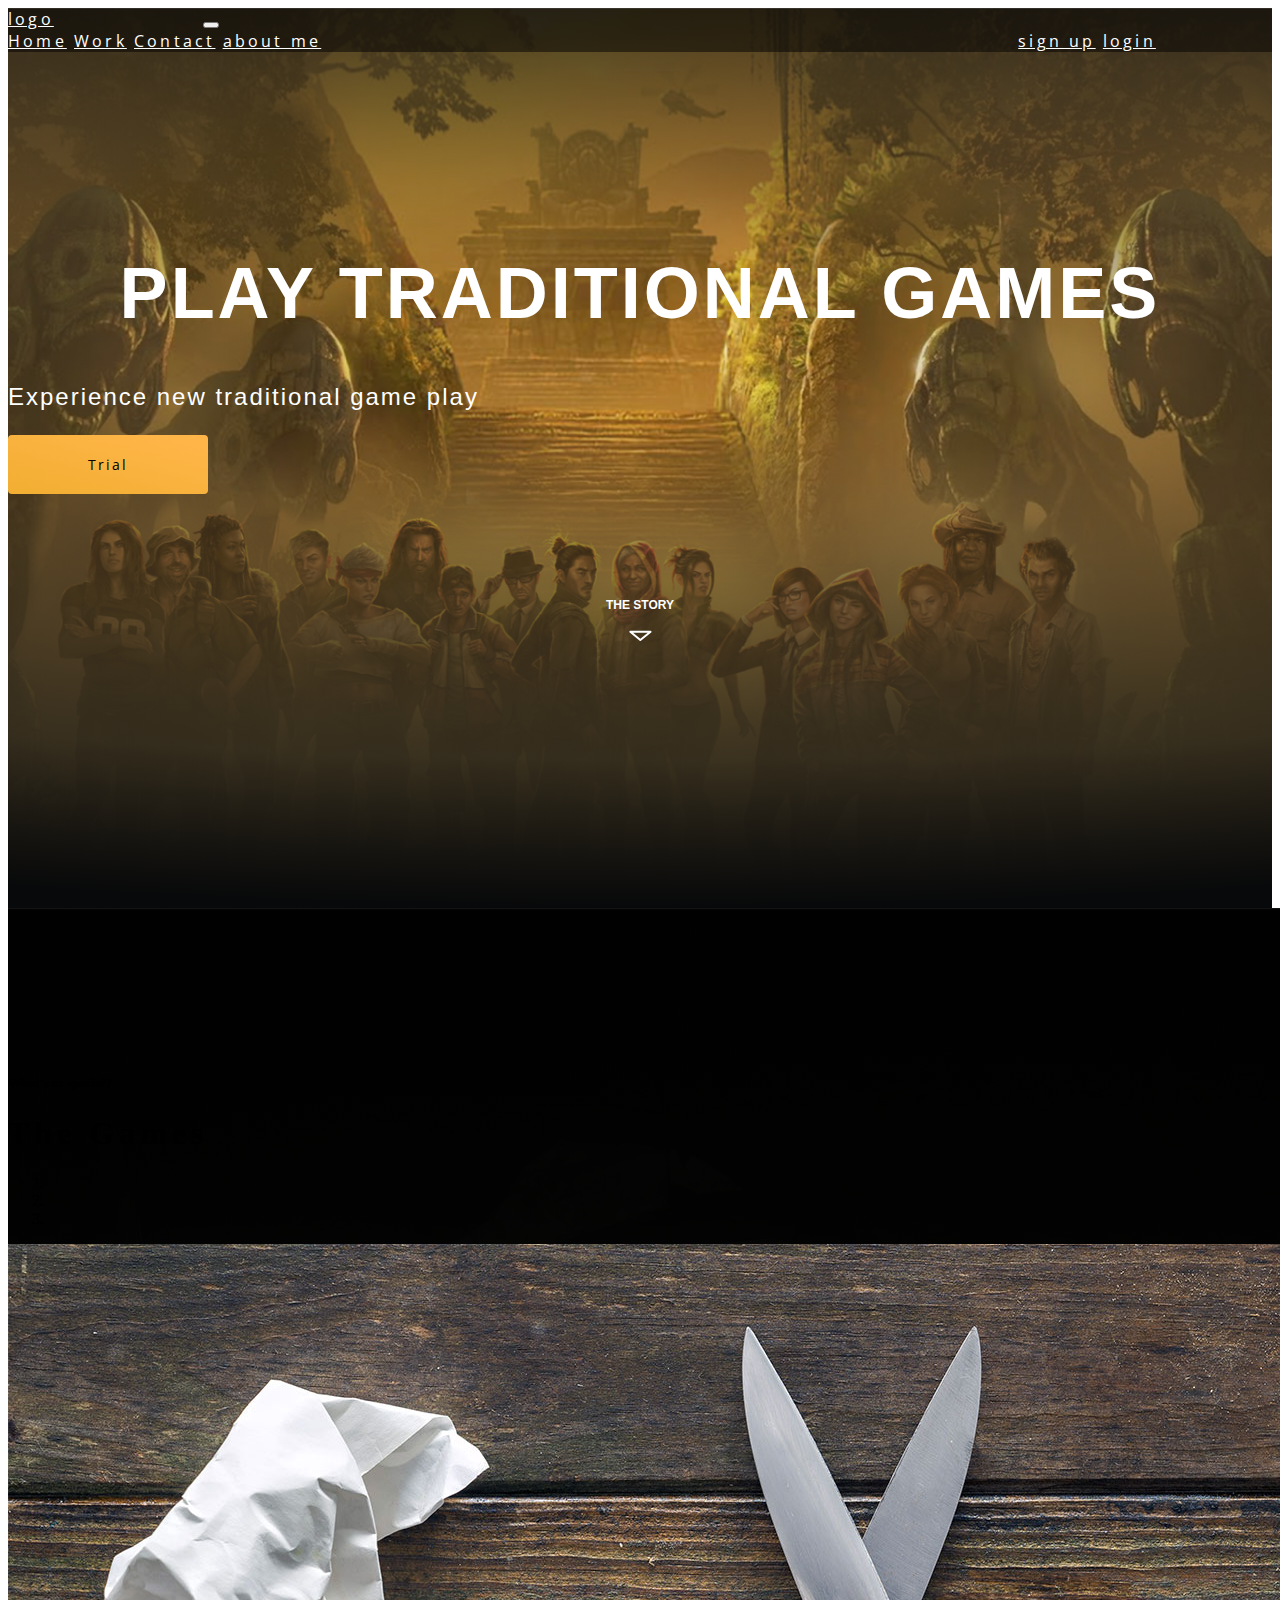
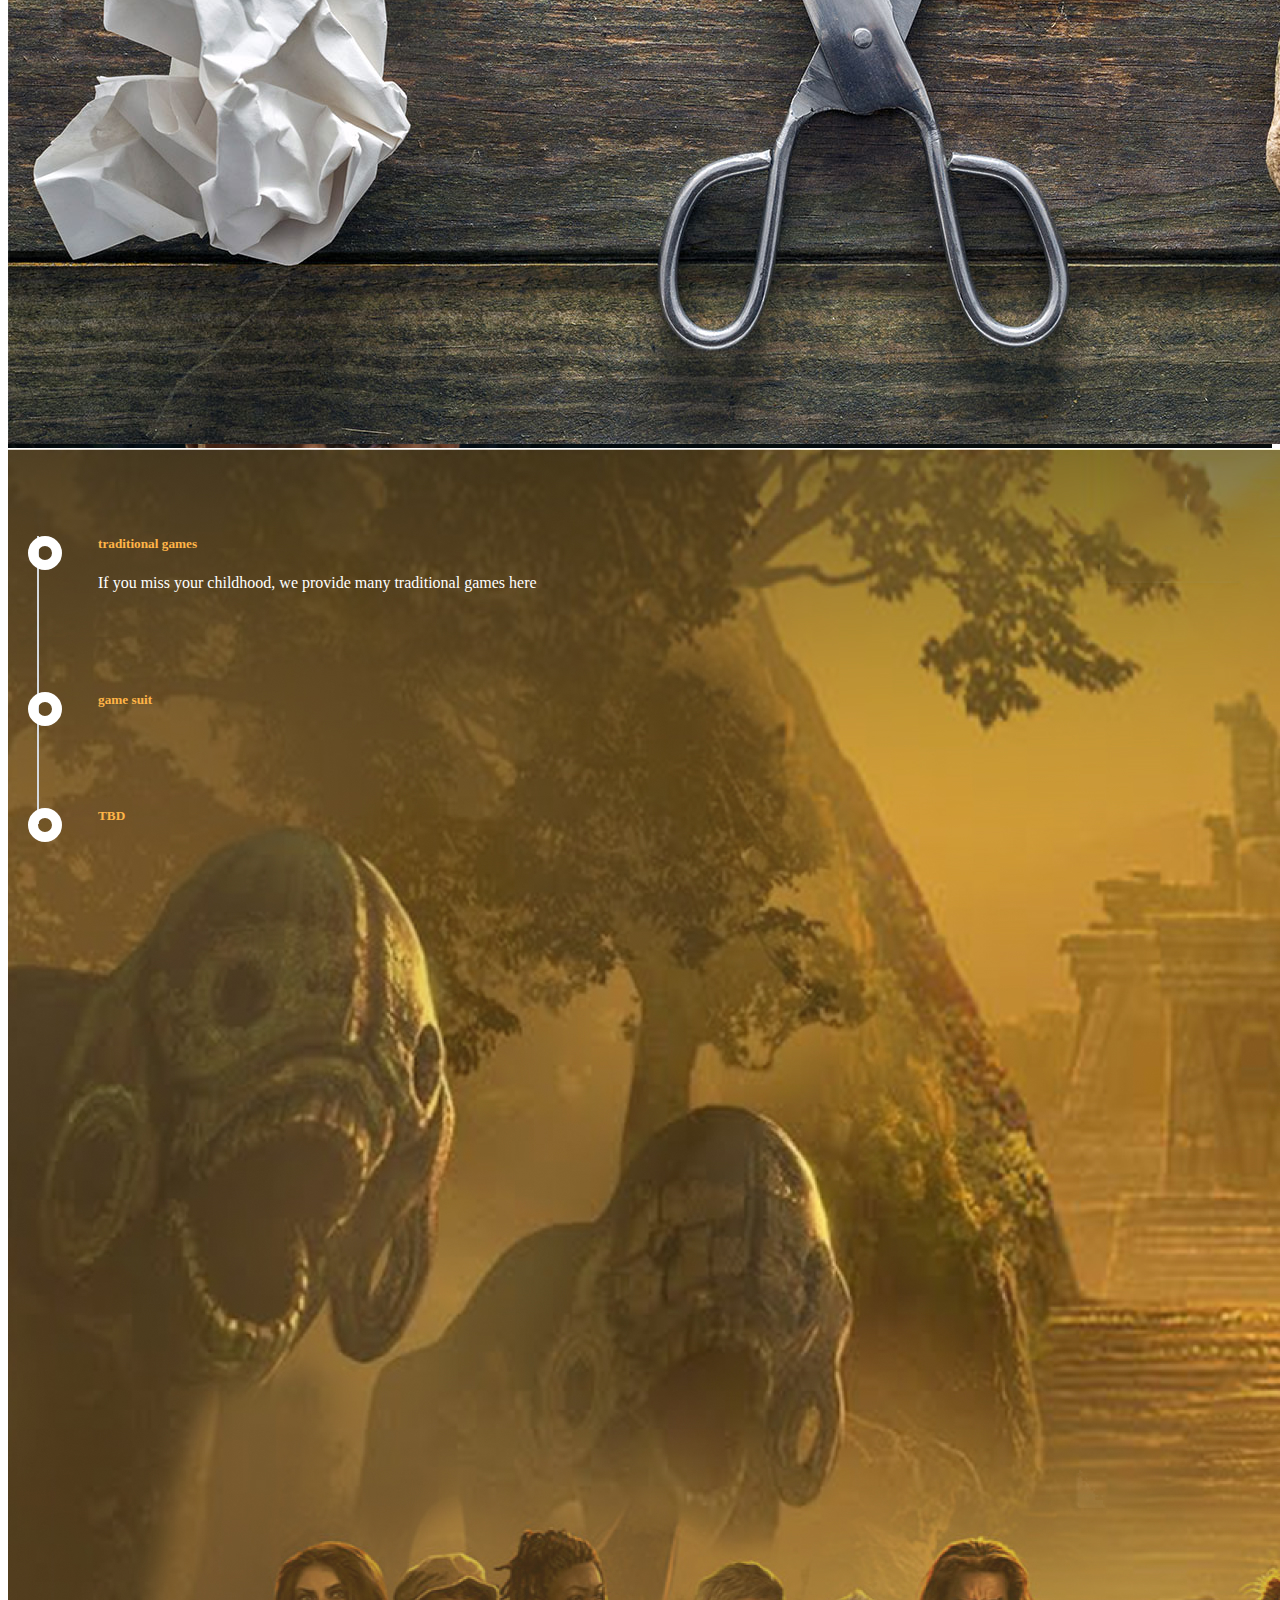
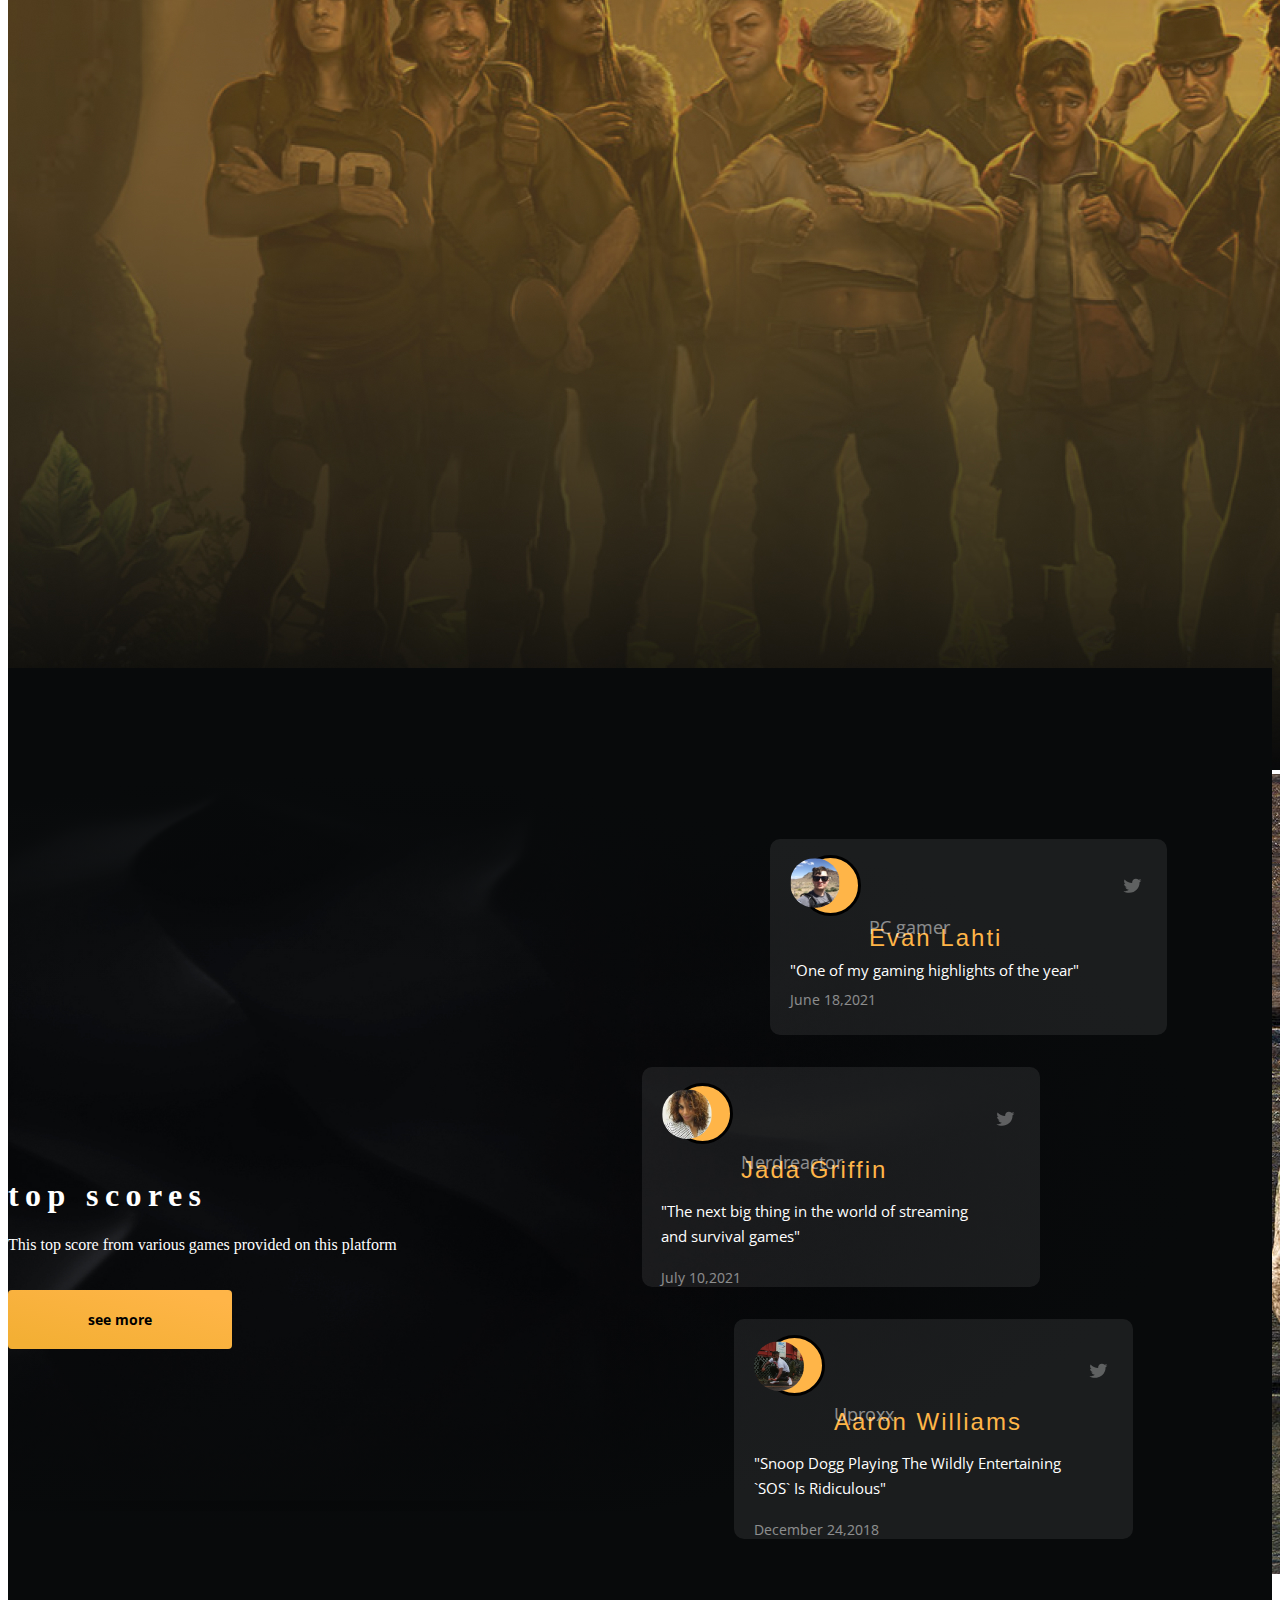
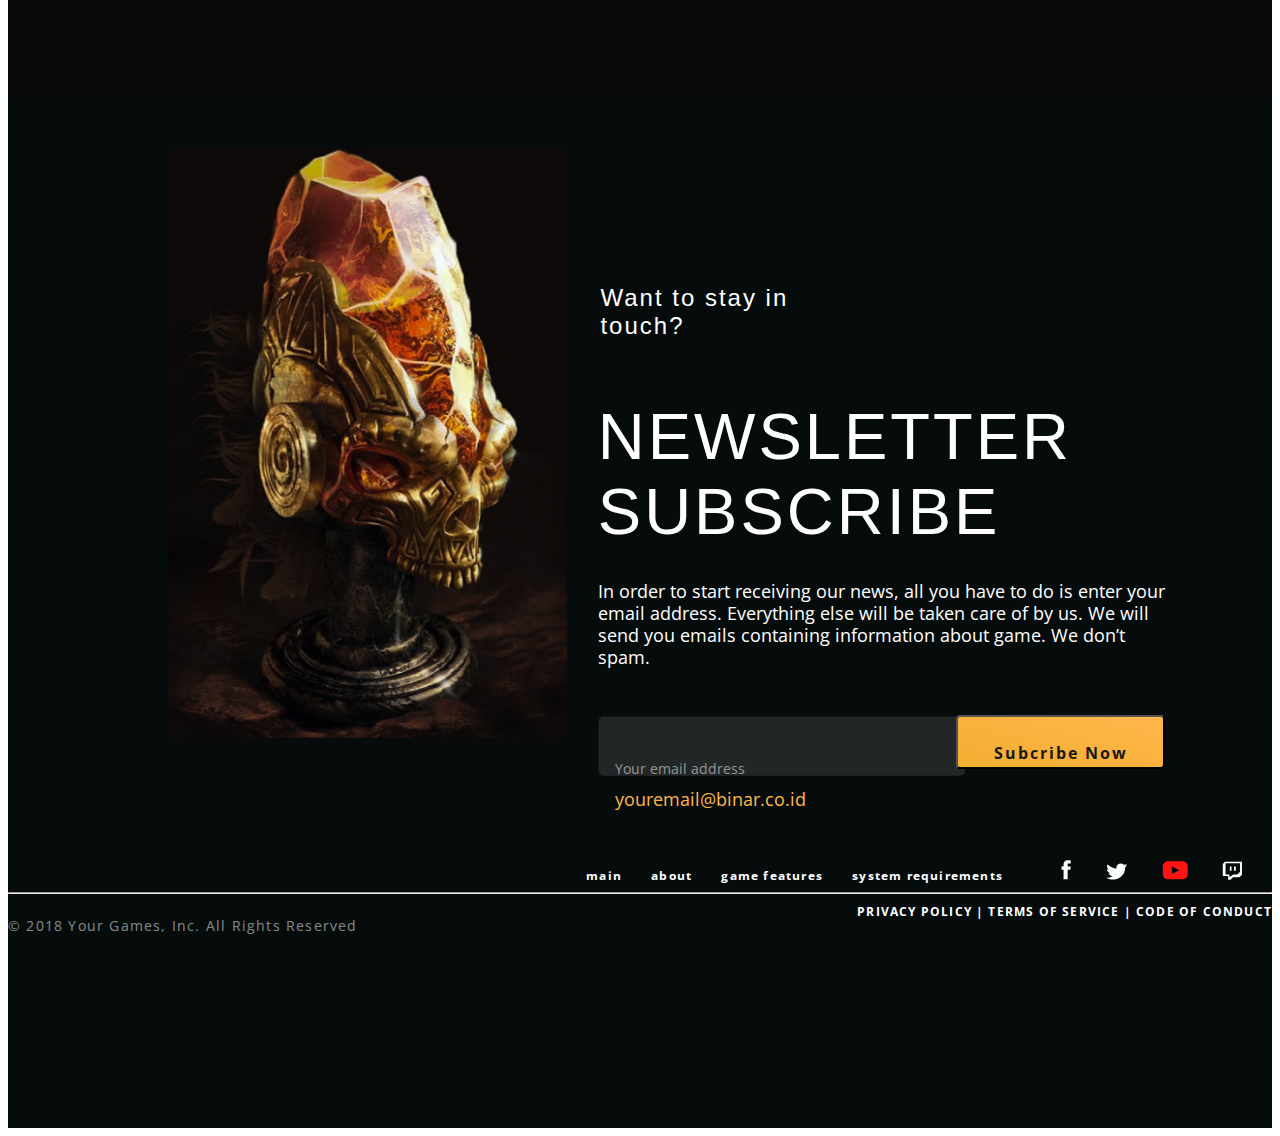
<file: index.html>
<!DOCTYPE html>
<html lang="en">
<head>
    <meta charset="UTF-8">
    <meta http-equiv="X-UA-Compatible" content="IE=edge">
    <meta name="viewport" content="width=device-width, initial-scale=1.0">
    <title>Binar Challenge 1</title>
    <link rel="stylesheet" href="style/style.css">
    <link href="https://cdn.jsdelivr.net/npm/bootstrap@5.0.2/dist/css/bootstrap.min.css" rel="stylesheet" integrity="sha384-EVSTQN3/azprG1Anm3QDgpJLIm9Nao0Yz1ztcQTwFspd3yD65VohhpuuCOmLASjC" crossorigin="anonymous">
    <script src="https://cdn.jsdelivr.net/npm/bootstrap@5.0.2/dist/js/bootstrap.bundle.min.js" integrity="sha384-MrcW6ZMFYlzcLA8Nl+NtUVF0sA7MsXsP1UyJoMp4YLEuNSfAP+JcXn/tWtIaxVXM" crossorigin="anonymous"></script>
</head>
<body>
    <!-- Start: section main-bg -->
    <section class="main-bg">
        <!-- navbar menu -->
        <nav class="navbar navbar-expand-lg navbar-light">
            <div class="container text-uppercase">
              <a class="navbar-brand" href="#">logo</a>
              <button class="navbar-toggler" type="button" data-bs-toggle="collapse" data-bs-target="#navbarNavAltMarkup" aria-controls="navbarNavAltMarkup" aria-expanded="false" aria-label="Toggle navigation">
                <span class="navbar-toggler-icon"></span>
              </button>
              <div class="collapse navbar-collapse" id="navbarNavAltMarkup">
                <div class="navbar-nav" style="flex-grow: 6;">
                  <a class="nav-link active" aria-current="page" href="#">Home</a>
                  <a class="nav-link" href="#">Work</a>
                  <a class="nav-link" href="#">Contact</a>
                  <a class="nav-link" href="#">about me</a>
                </div>
                <div class="navbar-nav" style="flex-grow: 1;">
                  <a class="nav-link" href="#">sign up</a>
                  <a class="nav-link" href="#">login</a>
                </div>
              </div>
            </div>
          </nav>
          <!-- end of: navbar menu -->
          
          <!-- content main-page -->
          <div class="content">
              <div class="container text-center">
                  <h1>PLAY TRADITIONAL GAMES</h1>
                  <h3>Experience new traditional game play</p>
                  <button type="button" class="btn btn-warning text-uppercase btn-intro-game" formaction="./challenge-4.html">Trial</button>
              </div>
          </div> 
          <div class="the-story">
            <div class="container text-center">
                <h3 style="margin-top: 100px;">The story</h3>
                <img src="./assets/svg/scroll down.svg" alt="">
            </div>
        </div> 
        <!-- end of: content page -->
    </section>
    <!-- akhir main-bg -->

    <!-- section 2: the games -->
    <section class="the-games">
      <!-- membagi 2 konten -->
      <div class="container" style="padding-top: 150px;">
        <div class="row">
          <!-- konten -->
          <div class="col-md-4">
            <h5 class="text-white" style="line-height: 5px;">What's so special?</h5>
            <h1 class="text-white text-uppercase" style="margin-top: 30px;letter-spacing: 5px;">The Games</h1>
          </div>
          <!-- slider -->
          <div class="col-md-8">
            <div id="carouselExampleIndicators" class="carousel slide" data-ride="carousel">
              <ol class="carousel-indicators">
                <li data-target="#carouselExampleIndicators" data-slide-to="0" class="active"></li>
                <li data-target="#carouselExampleIndicators" data-slide-to="1"></li>
                <li data-target="#carouselExampleIndicators" data-slide-to="2"></li>
              </ol>
              <div class="carousel-inner">
                <div class="carousel-item active">
                  <img class="d-block w-100" src="./assets/image/rockpaperstrategy-1600.jpg" alt="First slide">
                </div>
                <div class="carousel-item">
                  <img class="d-block w-100" src="/assets/image/main-bg.jpg" alt="Second slide">
                </div>
                <div class="carousel-item">
                  <img class="d-block w-100" src="./assets/image/rockpaperstrategy-1600.jpg" alt="Third slide">
                </div>
              </div>
              <a class="carousel-control-prev" href="#carouselExampleIndicators" role="button" data-slide="prev">
                <span class="carousel-control-prev-icon" aria-hidden="true"></span>
                <span class="sr-only"></span>
              </a>
              <a class="carousel-control-next" href="#carouselExampleIndicators" role="button" data-slide="next">
                <span class="carousel-control-next-icon" aria-hidden="true"></span>
                <span class="sr-only"></span>
              </a>
            </div>
          </div>
        </div>
      </div>
    </section>
    <!-- end of: section 2 -->

    <!-- start: section3 -->
    <section class="section3" >
      <div class="container">
        <div class="row">
          <div class="col-md-7">
          </div>
          <div class="col-md-5">
            <h4 class="text-white">What's so special?</h4>
            <h1 class="features text-white text-uppercase" style="letter-spacing: 10px;">features</h1>
            
            <!-- ini timeline -->
            <div class="pembatas-timeline">
            <ul class="timeline">
              <li>
                <h5 class="title-timeline float-right text-uppercase">traditional games</h5>
                <p class="par-timeline">If you miss your childhood, we provide many traditional games here</p>
              </li>
              <li>
                <h5 class="title-timeline float-right text-uppercase">game suit</h5>
              </li>
              <li>
                <h5 class="title-timeline float-right text-uppercase">TBD</h5>
              </li>
            </ul>
          </div>
            <!-- akhir timeline -->
          </div>
        </div>
      </div>
    </section>
    <!-- end of: section 3 -->

    <!-- start: section4 -->
    <section class="section4">
      <div class="container">
        <p class="small-box">Can My Computer Run this game?</p>
        <div class="row">
          <div class="col-md-6 text-white">
            <!-- <p class="small-box">Can My Computer Run this game?</p> -->
            <h1 class="sys-req text-uppercase">SYSTEM REQUIREMENTS</h1>
            <div class="information">
              <table class="table-information">
                <tr>
                  <td>
                    <h4>os:</h4>
                    <p>Windows 7 64-bit only (No OSX Support at this time)</p>
                  </td>
                  <td>
                    <h4>processor</h4>
                    <p>Intel Core 2 Duo @2.4GHz or AMD Athlon X2 @2.8GHz</p>
                  </td>
                </tr>
                <tr>
                  <td>
                    <h4>memory:</h4>
                    <p>4GB RAM</p>
                  </td>
                  <td>
                    <h4>storage:</h4>
                    <p>8 GB available space</p>
                  </td>
                </tr>
                <tr>
                  <td colspan="2">
                    <h4>Graphics:</h4>
                    <p>NVIDIA GeForce GTX 660 2GB or AMD Radeon HD 7850 2GB DirectX11 (Shader Model 5)</p>
                  </td>
                </tr>
              </table>
            </div>
          </div>
        </div>
      </div>
    </section>
    <!-- end of:section4 -->

    <!-- start: section 5 -->
    <section class="section5">
      <div class="container">
        <div class="row">
          <div class="col-md-6">
            <div class="top-score">
            <h1 class="text-uppercase" style="margin-top: 25px; letter-spacing: 0.2em;">top scores</h1>
            <p style="margin-top: 20px;">This top score from various games provided on this platform</p>
            <button type="button" class="btn-topscore btn-warning" style="margin-top: 20px;">see more</button>
          </div>
        </div>
        <div class="col-md-6">
          <div class="quote">
            <!-- kotak quote 1 -->
            <div class="quote1" style="display: inline-block;"> 
              <div class="img-quote1" >
                <div class="orange-1"></div>
                <img src="./assets/image/quote1.png" alt="img-quote1" id="img1" style="position: absolute;">
              </div>
              <div class="gamer-name1">
                <h6>Evan Lahti</h6>
                <p>PC gamer</p>
              </div>
              <img src="./assets/svg/twitter.svg" alt="twitter" class="twitter1">
              <div class="comment1">
              <p class="p-comment1">"One of my gaming highlights of the year"</p>
              <p class="p-date1">June 18,2021</p>
            </div>
            </div>

            <!-- kotak quote 2 -->
            <div class="quote2">
              <div class="img-quote2">
                <div class="orange-2"></div>
                <img src="./assets/image/quote2.png" alt="quote2.png" id="img2">
              </div>
              <div class="gamer-name2">
                <h6>Jada Griffin</h6>
                <p>Nerdreactor</p>
              </div>
              <img src="./assets/svg/twitter.svg" alt="twitter" class="twitter1">
              <div class="comment1">
                <p class="p-comment1">"The next big thing in the world of streaming and survival games"</p>
                <p class="p-date2">July 10,2021</p>
              </div>
          </div>

          <!-- kotak quote 3 -->
          <div class="quote3">
            <div class="img-quote2">
              <div class="orange-2"></div>
              <img src="./assets/image/quote3.png" alt="quote3.png" id="img2">
            </div>
            <div class="gamer-name2">
              <h6>Aaron Williams</h6>
              <p>Uproxx</p>
            </div>
            <img src="./assets/svg/twitter.svg" alt="twitter" class="twitter1">
            <div class="comment1">
              <p class="p-comment1">"Snoop Dogg Playing The Wildly Entertaining `SOS` Is Ridiculous"</p>
              <p class="p-date2">December 24,2018</p>
            </div>
          </div>
        </div>
      </div>
    </div>
    </section>
    <!-- end of: section5 -->

    <!-- start: section 6 -->
    <section class="section6">
      <div class="container">
        <div class="row">
          <div class="col-md-4">
            <img src="./assets/image/image6.png" alt="image6" class="image6" style="background: radial-gradient( 45.43% 53.19% at 50% 50%, rgba(255, 255, 255, 0) 0%, rgba(0, 0, 0, 0) 46.15%, #080a0b 99.74%);">
          </div>
          <div class="col-md-8">
            <div class="last-content">
              <h5>Want to stay in touch?</h5>
              <h1>newsletter subscribe</h1>
              <p>In order to start receiving our news, all you have to do is enter your email address. Everything else will be taken care of by us. We will send you emails containing information about game. We don’t spam.</p>
            </div>
            <div class="form-email">
              <img src="./assets/image/rectangle6.png" alt="rectangle6" class="rectangle6">
              <h6>Your email address</h6>
              <h5>youremail@binar.co.id</h5>
              <button type="button" class="btn-subscribe btn-warning" style="margin-top: 20px;">Subcribe Now</button>
            </div>
          </div>
      </div>
      <footer style="margin-top: 50%;">
        <div class="socmed text-uppercase" style="flex-grow: 8; margin-left: 5px;">
          <a href="#">main</a>
          <a href="#">about</a>
          <a href="#">game features</a>
          <a href="#">system requirements</a>
          <a href="quotes"></a>
          <img src="./assets/svg/facebook.svg" alt="facebook" style="margin-left: 10px;">
          <img src="./assets/image/twitter-socmed.png" alt="twitter" style="margin-left: 30px;margin-right: 30px;">       
          <img src="./assets/svg/Vector.svg" alt="youtube" style="margin-right: 30px;">
          <img src="./assets/svg/twitch.svg" alt="twitch" style="margin-right: 30px;">
        </div>
        <hr style="color: white;">
        <div class="parent-lastfooter" style="display: flex;">
          <div class="last-footer">
            <p>&copy; 2018 Your Games, Inc. All Rights Reserved</p>
          </div>
          <div class="privacy" style="flex-grow: 1;margin-bottom: 20px;">
            <a href="#">Privacy Policy |</a>
            <a href="#">terms of service |</a>
            <a href="#">code of conduct</a>
          </div>
        </div>
      </footer>
    </div>
    <!-- end of:section 6 -->
</body>
</html>
</file>
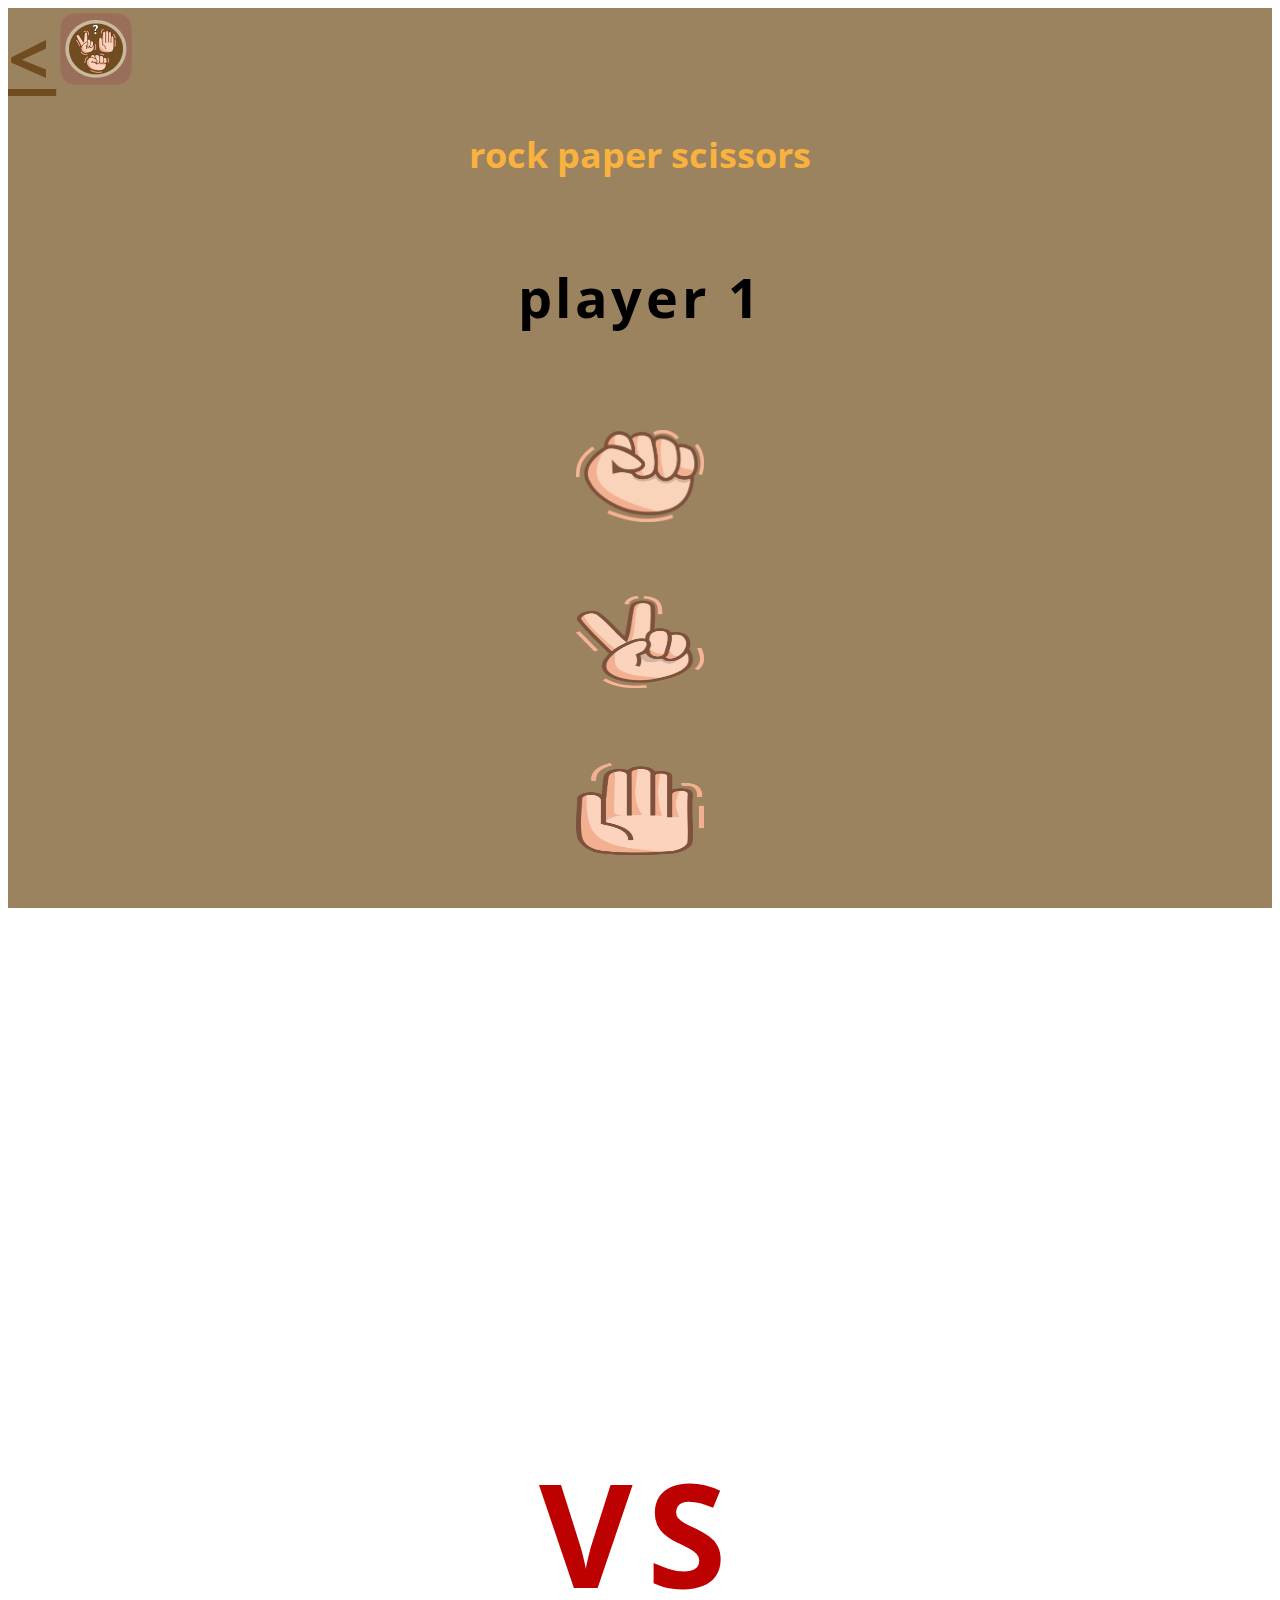
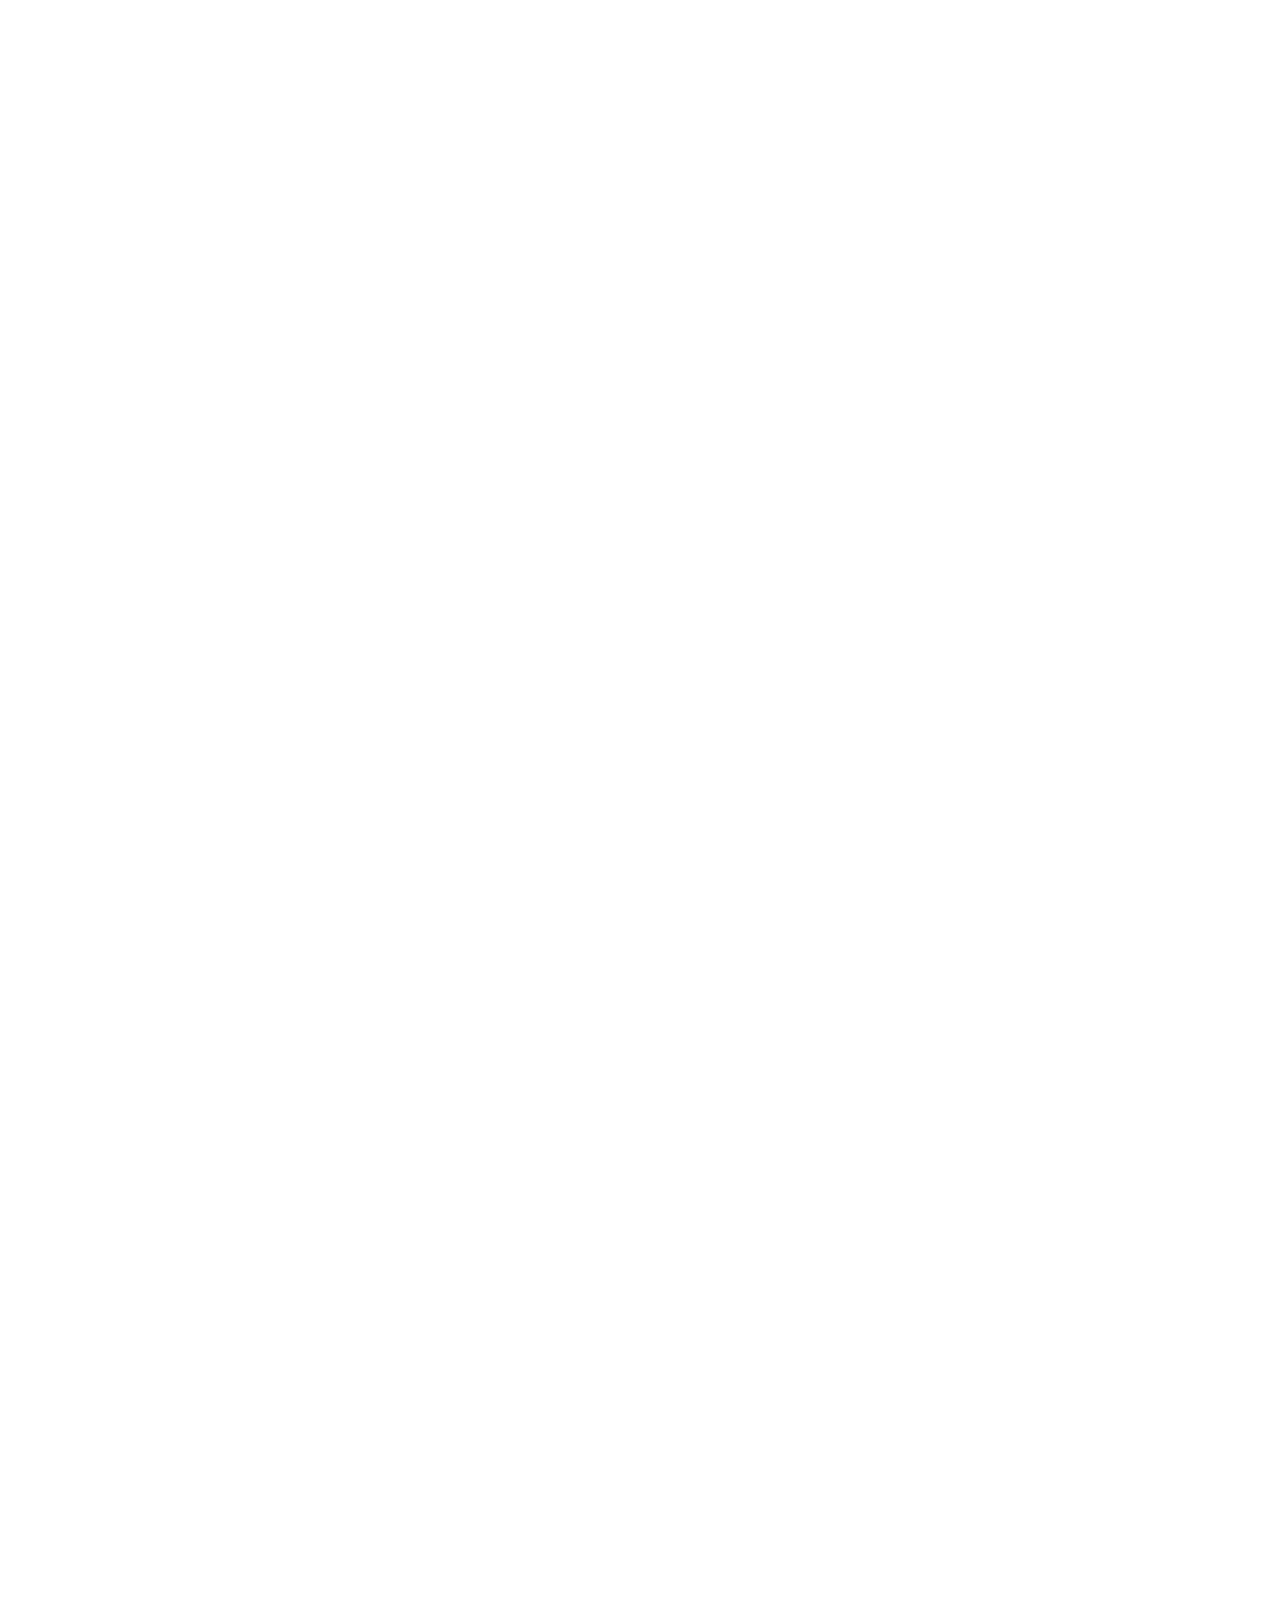
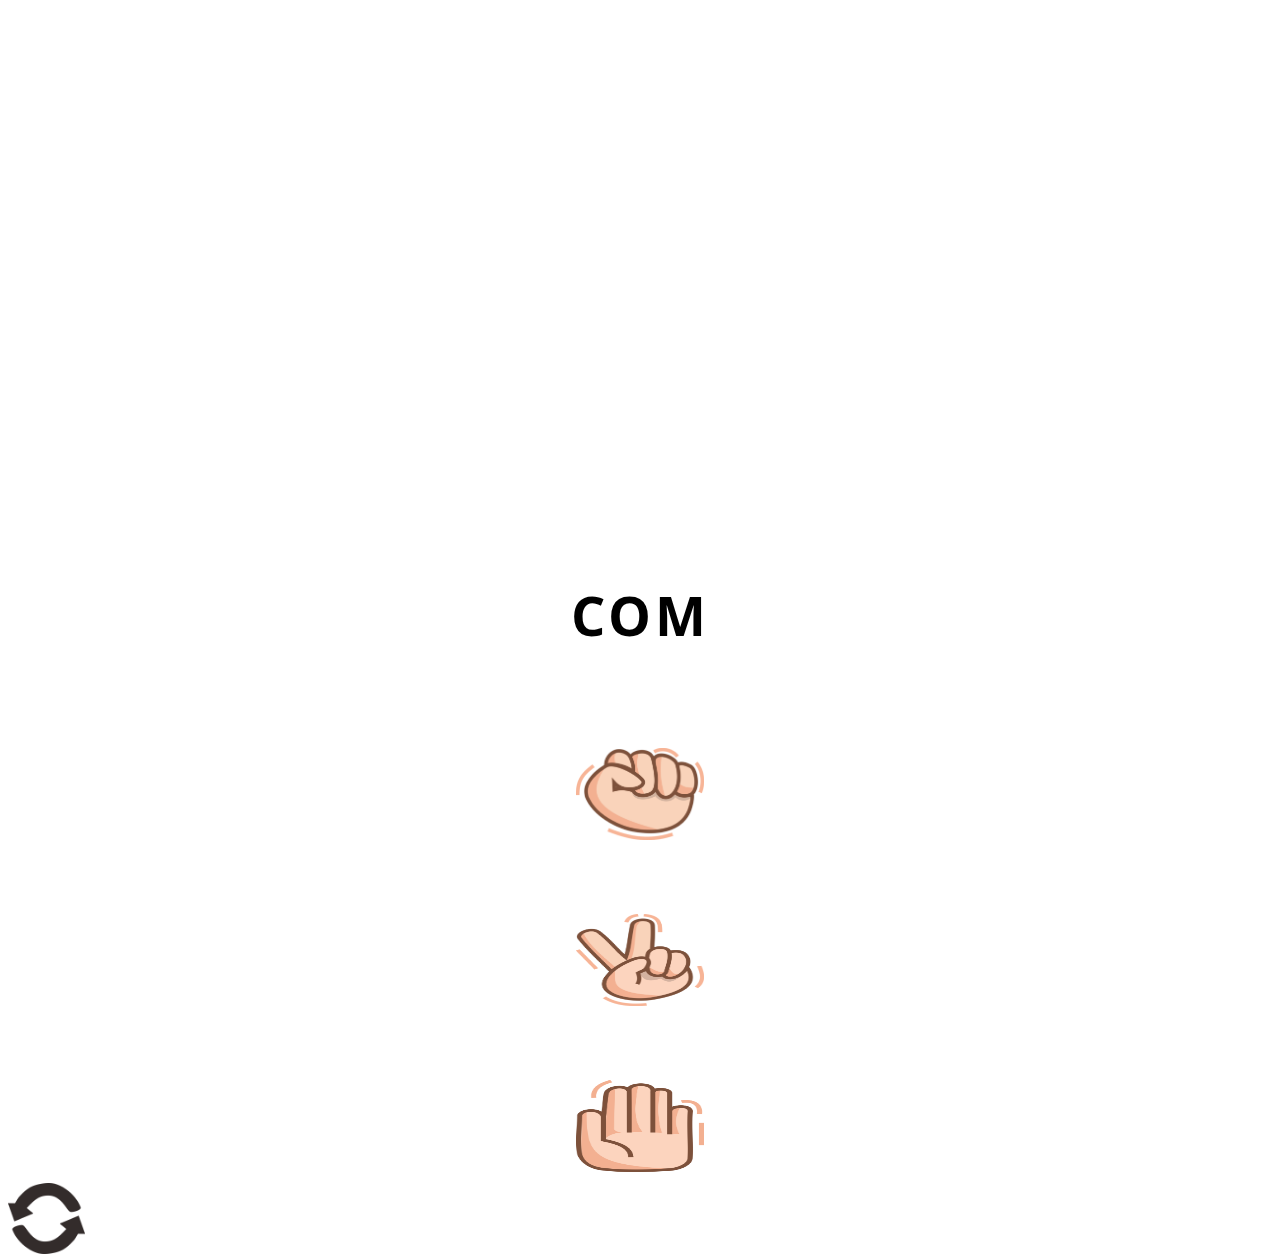
<file: challenge-4.html>
<!DOCTYPE html>
<html lang="en">
<head>
    <meta charset="UTF-8">
    <meta http-equiv="X-UA-Compatible" content="IE=edge">
    <meta name="viewport" content="width=device-width, initial-scale=1.0">
    <title>Challenge 4</title>
    <link href="https://cdn.jsdelivr.net/npm/bootstrap@5.0.2/dist/css/bootstrap.min.css" rel="stylesheet" integrity="sha384-EVSTQN3/azprG1Anm3QDgpJLIm9Nao0Yz1ztcQTwFspd3yD65VohhpuuCOmLASjC" crossorigin="anonymous">
    <script src="https://cdn.jsdelivr.net/npm/bootstrap@5.0.2/dist/js/bootstrap.bundle.min.js" integrity="sha384-MrcW6ZMFYlzcLA8Nl+NtUVF0sA7MsXsP1UyJoMp4YLEuNSfAP+JcXn/tWtIaxVXM" crossorigin="anonymous"></script>
    <link rel="stylesheet" href="style/style2.css">
</head>
<body>
    <section class="rps-bg">
        <div class="row">
            <div class="col-md-6">
            <!-- navbar -->
            <nav class="navbar navbar-expand-lg navbar-light float-left">
                <div class="container text-uppercase">
                <a class="navbar-brand" href="index.html" style="color: #724c21; " ><</a>
                <img src="./assets/image2/suit.png" alt="" style="width: 72px;
                height: 72px;">
                <h1>rock paper scissors</h1>                    
                </div>
            </nav></div>
            <div class="col-md-6"></div>
        </div>
        
        <div class="container">
            <div class="row">
                <!-- untuk player -->
                <div class="col-md-4 text-uppercase player" id="pilihanPlayer">
                    <h2 class="">player 1</h2>
                    <div class="batu-player" style="padding-top: 5%;">
                        <img src="./assets/image2/batu.png" alt="">
                    </div>
                    <div class="gunting-player" style="padding-top: 5%;">
                        <img src="./assets/image2/gunting.png" alt="">
                    </div>
                    <div class="kertas-player" style="padding-top: 5%;">
                        <img src="./assets/image2/kertas.png" alt="">
                    </div>
                </div>
                <!-- untuk result text -->
                <div class="result-text col-md-4 text-center align-middle">
                    <!-- untuk vs -->
                    <div class="vs align-middle" id="vs">
                        <h1 class="font-bold mx-auto align-middle">VS</h1>
                    </div>
                    <!-- untuk result: win -->
                    <div class="win d-none border border-success rounded bg-success" id="win">
                        <p>Player Win</p>
                    </div>
                    <!-- untuk result: lose -->
                    <div class="d-none border border-success rounded bg-success" id="lose">
                        <p>Com Win</p>
                    </div>
                    <!-- untuk result: draw -->
                    <div class="d-none border border-success rounded bg-success" id="draw">
                        <p>draw</p>
                    </div>

                </div>
                <!-- untuk com -->
                <div class="col-md-4 text-uppercase com" id='resultCom'>
                    <h2>COM</h2>
                    <div class="batu-player" style="padding-top: 5%;">
                        <img src="./assets/image2/batu.png" alt="" id="0">
                    </div>
                    <div class="gunting-player" style="padding-top: 5%;">
                        <img src="./assets/image2/gunting.png" alt="" id="1">
                    </div>
                    <div class="kertas-player" style="padding-top: 5%;">
                        <img src="./assets/image2/kertas.png" alt="" id="2">
                    </div>
                </div>
            </div>

            <!-- Refresh page -->
            <div class="refresh">
                <img src="./assets/image2/refresh.png" alt="" class="rounded mx-auto d-block" id="refresh">
            </div>
        </div>

    </section>
    <script src="./script.js"></script>
</body>
</html>
</file>
<file: style/style.css>
@import url("https://fonts.googleapis.com/css2?family=Open+Sans&display=swap");
@import url("https://fonts.googleapis.com/css2?family=Bebas+Neue&display=swap");

.main-bg {
  background-size: cover;
  background-position: center;
  height: 100vh;
  position: relative;
  background-image: radial-gradient(
      189.96% 61.18% at 50% 38.82%,
      rgba(255, 181, 72, 0) 0%,
      rgba(52, 44, 29, 0.80319) 73.22%,
      #08090a 99.74%
    ),
    url("../assets/image/main-bg.jpg");
}

.navbar {
  background: rgba(0, 0, 0, 0.5);
}
.navbar * {
  color: white !important;
  letter-spacing: 0.2em;
  font-family: "Open Sans", sans-serif;
}
.navbar-collapse {
  display: flex;
  justify-content: space-between;
}

.navbar-brand {
  margin-right: 142px;
}

.content {
  color: white;
  margin-top: 200px;
}

.content h1 {
  font-family: Arial;
  font-style: normal;
  font-weight: bold;
  font-size: 72px;
  line-height: 83px;
  text-align: center;
  letter-spacing: 3px;
  text-transform: uppercase;
}
.content h3 {
  margin-top: 30px;
  font-family: Arial;
  font-style: normal;
  font-weight: normal;
  font-size: 24px;
  line-height: 28px;
  /* identical to box height */

  letter-spacing: 2px;
}

.btn-intro-game {
  background: linear-gradient(194.68deg, #ffb548 11.27%, #f3af34 90.4%);
  border-radius: 4px;
  font-weight: 700 bold;
  font-family: "Open Sans", sans-serif;
  text-align: center;
  padding: 20px 80px !important;
  font-size: 14px;
  color: black;
  border: none;
  letter-spacing: 2px;
}

.the-story {
  text-align: center;
  height: 100px;
  position: relative;
  animation-name: down-animation;
  animation-duration: 4s;
  animation-iteration-count: infinite;
  color: white;
}

@keyframes down-animation {
  /* keadaan awal */
  0% {
    left: 0px;
    top: 0px;
  }
  /* keaddan pertengahan */
  50% {
    left: 0px;
    top: 100px;
  }
  /* keaddan semula */
  100% {
    left: 0px;
    top: 0px;
  }
}

.wrapper {
  text-align: center;
  height: 100px;
  position: relative;
  animation-name: down-animation;
  animation-duration: 4s;
  animation-iteration-count: infinite;
}
.the-story h3 {
  font-family: Arial, Helvetica, sans-serif;
  font-style: normal;
  font-weight: bold;
  font-size: 12px;
  line-height: 22px;
  text-transform: uppercase;
}
.the-games {
  background-size: cover;
  background-position: center;
  height: 100vh;
  width: 100vmax;
  position: relative;
  background: rgb(0, 0, 0);
  background: linear-gradient(
      180deg,
      rgba(0, 0, 0, 0.8897934173669468) 32%,
      rgba(0, 0, 0, 0.20211834733893552) 100%
    ),
    url("../assets/image/the-games-bg.jpg");
}

.section3 {
  color: #fff;
  min-height: 100vh;
  padding-top: 130px;
  background-color: #000;
  background: radial-gradient(
      136.03% 54.57% at 50% 48.04%,
      rgba(255, 255, 255, 0) 0%,
      rgba(0, 0, 0, 0) 60.63%,
      #080a0b 99.74%
    ),
    url("../assets/image/features.jpg");
  background-size: cover;
  background-position: top;
}

.pembatas-timeline {
  margin-top: 50;
}

ul.timeline {
  list-style-type: none;
  position: relative;
}
ul.timeline:before {
  content: " ";
  background: #d4d9df;
  display: inline-block;
  position: absolute;
  left: 29px;
  width: 2px;
  height: 100%;
  z-index: 400;
}
ul.timeline > li {
  margin: 20px 0;
  padding-left: 20px;
}
ul.timeline > li:before {
  content: " ";
  /* background: white; */
  display: inline-block;
  position: absolute;
  border-radius: 50%;
  border: 10px solid #fff;
  left: 20px;
  width: 14px;
  height: 14px;
  z-index: 400;
}

.title-timeline {
  color: #ffb548;
  margin-top: 100px;
  margin-left: 30px;
}
.par-timeline {
  margin-left: 30px;
}

.section4 {
  min-height: 100vh;
  padding-top: 130px;
  background-color: #000;
  background: radial-gradient(
      136.03% 54.57% at 50% 48.04%,
      rgba(255, 255, 255, 0) 0%,
      rgba(0, 0, 0, 0) 60.63%,
      #080a0b 99.74%
    ),
    url("../assets/image/requirements.png");
  background-size: cover;
  background-position: top;
}

.small-box {
  letter-spacing: 2px;
  /* margin-left: 50px; */
  left: 50%;
  right: 50%;
  text-align: center;
  color: white;
  font-size: 14px;
}
.sys-req {
  letter-spacing: 2px;
  padding-right: 100px;
  display: inline-block;
}

.information {
  margin-top: 50px;
}

.table-information tr {
  border: solid 1px #fff;
  padding: 15px;
}
.table-information td {
  border: solid 1px #fff;
  padding-left: 15px;
  padding-top: 15px;
}

.table-information h4 {
  color: #ffb548;
  text-transform: uppercase;
}

.section5 {
  min-height: 100vh;
  padding-top: 130px;
  background-image: radial-gradient(
      70.52% 37.27% at 24.21% 47.47%,
      rgba(35, 15, 15, 0) 0%,
      rgba(0, 0, 0, 0) 51.1%,
      #080a0b 99.74%
    ),
    url("../assets/image/image5.jpg");
  opacity: 1;
  filter: alpha(opacity=0);
  background-size: cover;
  background-position: top;
  position: relative;
}
.top-score {
  margin-top: 30%;
  color: white;
}
.btn-topscore {
  background: linear-gradient(194.68deg, #ffb548 11.27%, #f3af34 90.4%);
  border-radius: 4px;
  font-weight: 700;
  font-family: "Open Sans", sans-serif;
  text-align: center;
  padding: 20px 80px !important;
  font-size: 14px;
  color: black;
  border: none;
  text-align: center;
}

.quote1 {
  position: absolute;
  left: 60.26%;
  right: 8.31%;
  top: 16.58%;
  bottom: 64.37%;
  background: rgba(255, 255, 255, 0.08);
  border-radius: 10px;
}
.orange-1,
.orange-2 {
  border: solid;
  background: #ffb548;
  height: 55px;
  width: 55px;
  margin-top: 16px;
  margin-left: 30px;
  border-radius: 50%;
  position: inherit;
  left: 20%;
  /* right: 20%; */
  top: 100%;
  z-index: 1;
}

#img1,
#img2 {
  position: absolute;
  height: 50px;
  width: 50px;
  border-radius: 50%;
  margin-left: 20px;
  /* left: 5%; */
  top: 10%;
  z-index: 2;
}
.gamer-name1 h6,
.gamer-name2 h6 {
  position: absolute;
  left: 25%;
  right: 13.98%;
  top: 15%;
  bottom: 77.8%;

  font-family: Arial;
  font-style: normal;
  font-weight: normal;
  font-size: 24px;
  line-height: 28px;
  /* identical to box height */

  letter-spacing: 2px;

  color: #ffb548;
}
.gamer-name1 p,
.gamer-name2 p {
  position: absolute;
  left: 25%;
  right: 5.49%;
  top: 30%;
  bottom: 74.76%;

  font-family: Open Sans;
  font-style: normal;
  font-weight: normal;
  font-size: 18px;
  line-height: 22px;
  /* or 122% */

  text-align: justify;

  color: #ffffff;

  opacity: 0.5;
}

.twitter1 {
  position: absolute;
  left: 89.05%;
  right: 9.69%;
  top: 19.74%;
  bottom: 78.81%;
}
.p-comment1 {
  position: absolute;
  left: 5%;
  right: 13.76%;
  top: 53%;
  bottom: 69.54%;
  font-family: Open Sans;
  font-style: normal;
  font-weight: normal;
  font-size: 15px;
  line-height: 25px;
  color: #ffffff;
}
.p-date1 {
  position: absolute;
  left: 5%;
  right: 13.76%;
  top: 70%;
  bottom: 66.57%;
  font-family: Open Sans;
  font-style: normal;
  font-weight: normal;
  font-size: 14px;
  line-height: 19px;
  color: #ffffff;
  mix-blend-mode: normal;
  opacity: 0.5;
}

.quote2 {
  position: absolute;
  left: 50.12%;
  right: 18.36%;
  top: 38.76%;
  bottom: 39.89%;

  background: rgba(255, 255, 255, 0.08);
  border-radius: 10px;
}

.p-date2 {
  position: absolute;
  left: 5%;
  right: 13.76%;
  top: 85%;
  bottom: 66.57%;
  font-family: Open Sans;
  font-style: normal;
  font-weight: normal;
  font-size: 14px;
  line-height: 19px;
  color: #ffffff;
  mix-blend-mode: normal;
  opacity: 0.5;
}

.quote3 {
  position: absolute;
  left: 57.46%;
  right: 11.02%;
  top: 63.23%;
  bottom: 15.41%;

  background: rgba(255, 255, 255, 0.08);
  border-radius: 10px;
}

.section6 {
  min-height: 100vh;
  padding-top: 130px;
  background-image: url("../assets/image/section-6.jpg");
  background-size: cover;
  background-position: top;
  position: relative;
}

.image6 {
  position: absolute;
  width: 400px;
  height: 600px;
  left: 159.96px;
  top: 49.98px;
  background: radial-gradient(
    45.43% 53.19% at 50% 50%,
    rgba(255, 255, 255, 0) 0%,
    rgba(0, 0, 0, 0) 46.15%,
    #080a0b 99.74%
  );
}

.last-content h5 {
  position: absolute;
  left: 46.87%;
  right: 34.99%;
  top: 14.17%;
  bottom: 82.94%;

  font-family: Arial;
  font-style: normal;
  font-weight: normal;
  font-size: 24px;
  line-height: 28px;
  /* identical to box height */

  letter-spacing: 2px;

  color: #ffffff;
}

.last-content h1 {
  position: absolute;
  height: 76.28px;
  left: 46.66%;
  right: 6.37%;
  top: 25%;

  font-family: Arial;
  font-style: normal;
  font-weight: normal;
  font-size: 65px;
  line-height: 75px;
  letter-spacing: 3px;
  text-transform: uppercase;

  color: #ffffff;
}

.last-content p {
  position: absolute;
  left: 46.66%;
  right: 8.46%;
  top: 45%;
  bottom: 46.33%;
  font-family: Open Sans;
  font-style: normal;
  font-weight: normal;
  font-size: 18px;
  line-height: 22px;
  /* or 122% */
  color: #ffffff;
}
.rectangle6 {
  position: absolute;
  width: 366.92px;
  height: 60px;
  left: 46.66%;
  top: 60%;
  background: rgba(143, 113, 113, 0.08);
  border-radius: 5px;
}

.form-email h6 {
  position: absolute;
  width: 177.95px;
  height: 20px;
  left: 48%;
  top: 61%;
  font-family: Open Sans;
  font-style: normal;
  font-weight: normal;
  font-size: 14px;
  line-height: 19px;
  color: #ffffff;
  mix-blend-mode: normal;
  opacity: 0.5;
  border-radius: 4px;
}

.form-email h5 {
  position: absolute;
  left: 48%;
  top: 64%;
  right: 23.45%;
  bottom: 39.49%;

  font-family: Open Sans;
  font-style: normal;
  font-weight: normal;
  font-size: 18px;
  line-height: 25px;

  color: #ffb548;
}

.btn-subscribe {
  position: absolute;
  left: 75%;
  right: 8.46%;
  top: 58%;
  bottom: 40.54%;

  background: linear-gradient(194.68deg, #ffb548 11.27%, #f3af34 90.4%);
  border-radius: 4px;

  font-family: Open Sans;
  font-style: normal;
  font-weight: bold;
  font-size: 16px;
  line-height: 22px;
  padding: 25px !important;
  letter-spacing: 2px;

  /* identical to box height */

  text-align: center;
  text-transform: capitalize;

  color: #1a1917;
}

.socmed {
  font-family: Open Sans;
  font-style: normal;
  font-weight: bold;
  font-size: 12px;
  line-height: 16px;
  text-align: right;
  letter-spacing: 0.1em;
  color: #fff;
}

.socmed a {
  text-decoration: none;
  display: inline-block;
  margin-left: 10px;
  margin-right: 15px;
  color: #fff;
}

.last-footer p {
  font-family: Open Sans;
  font-style: normal;
  font-weight: normal;
  font-size: 14px;
  line-height: 19px;

  color: #ffffff;

  mix-blend-mode: normal;
  opacity: 0.5;
}
.last-footer {
  font-family: Open Sans;
  font-style: normal;
  font-weight: bold;
  font-size: 12px;
  line-height: 16px;
  letter-spacing: 0.1em;
}
.privacy {
  text-align: right;
}
.privacy a {
  text-decoration: none;
  font-family: Open Sans;
  font-style: normal;
  font-weight: bold;
  font-size: 12px;
  line-height: 16px;

  letter-spacing: 0.1em;
  text-transform: uppercase;

  color: #ffffff;
}
@media screen and (max-width: 990px) {
  .content,
  .the-story {
    width: 100%;
  }
  .navbar-collapse {
    flex-direction: column;
    align-items: flex-start;
  }
}
</file>
<file: style/style2.css>
@import url("https://fonts.googleapis.com/css2?family=Open+Sans&display=swap");
@import url("https://fonts.googleapis.com/css2?family=Bebas+Neue&display=swap");

.rps-bg {
  background-size: cover;
  background-position: center;
  height: 100vh;

  position: relative;
  background-color: #9c835f;
}

.navbar a {
  font-family: Open Sans;
  font-style: normal;
  font-weight: bold;
  font-size: 72px;
  line-height: 98px;
  letter-spacing: 0.1em;
}
.navbar h1 {
  font-family: Open Sans;
  font-style: normal;
  font-weight: bold;
  font-size: 36px;
  line-height: 49px;
  text-align: center;
  color: #f9b23d;
}

.player,
.com {
  font-family: Open Sans;
  font-style: normal;
  font-weight: bold;
  font-size: 36px;
  line-height: 49px;
  text-align: center;
  letter-spacing: 0.1em;
  padding-top: 2%;
}

.player img,
.com img {
  width: 128px;
  height: 92px;
}

#win,
#lose,
#draw {
  transform: rotate(-45deg);
  margin-top: 50%;
}

#vs h1 {
  margin-top: 45%;
  font-family: Open Sans;
  font-style: normal;
  font-weight: bold;
  font-size: 144px;
  line-height: 196px;
  text-align: center;
  letter-spacing: 0.1em;
  text-transform: uppercase;

  color: #bd0000;
}
.result-text p {
  font-family: Open Sans;
  font-style: normal;
  font-weight: bold;
  font-size: 38px;
  line-height: 52px;
  text-align: center;
  letter-spacing: 0.1em;
  text-transform: uppercase;

  color: #ffffff;
}

.refresh img {
  width: 77px;
  height: 71px;
  left: 681px;
  top: 843px;
}

@media screen and (max-width: 990px) {
  .content,
  .rps-bg {
    width: 100%;
  }
}
</file>
